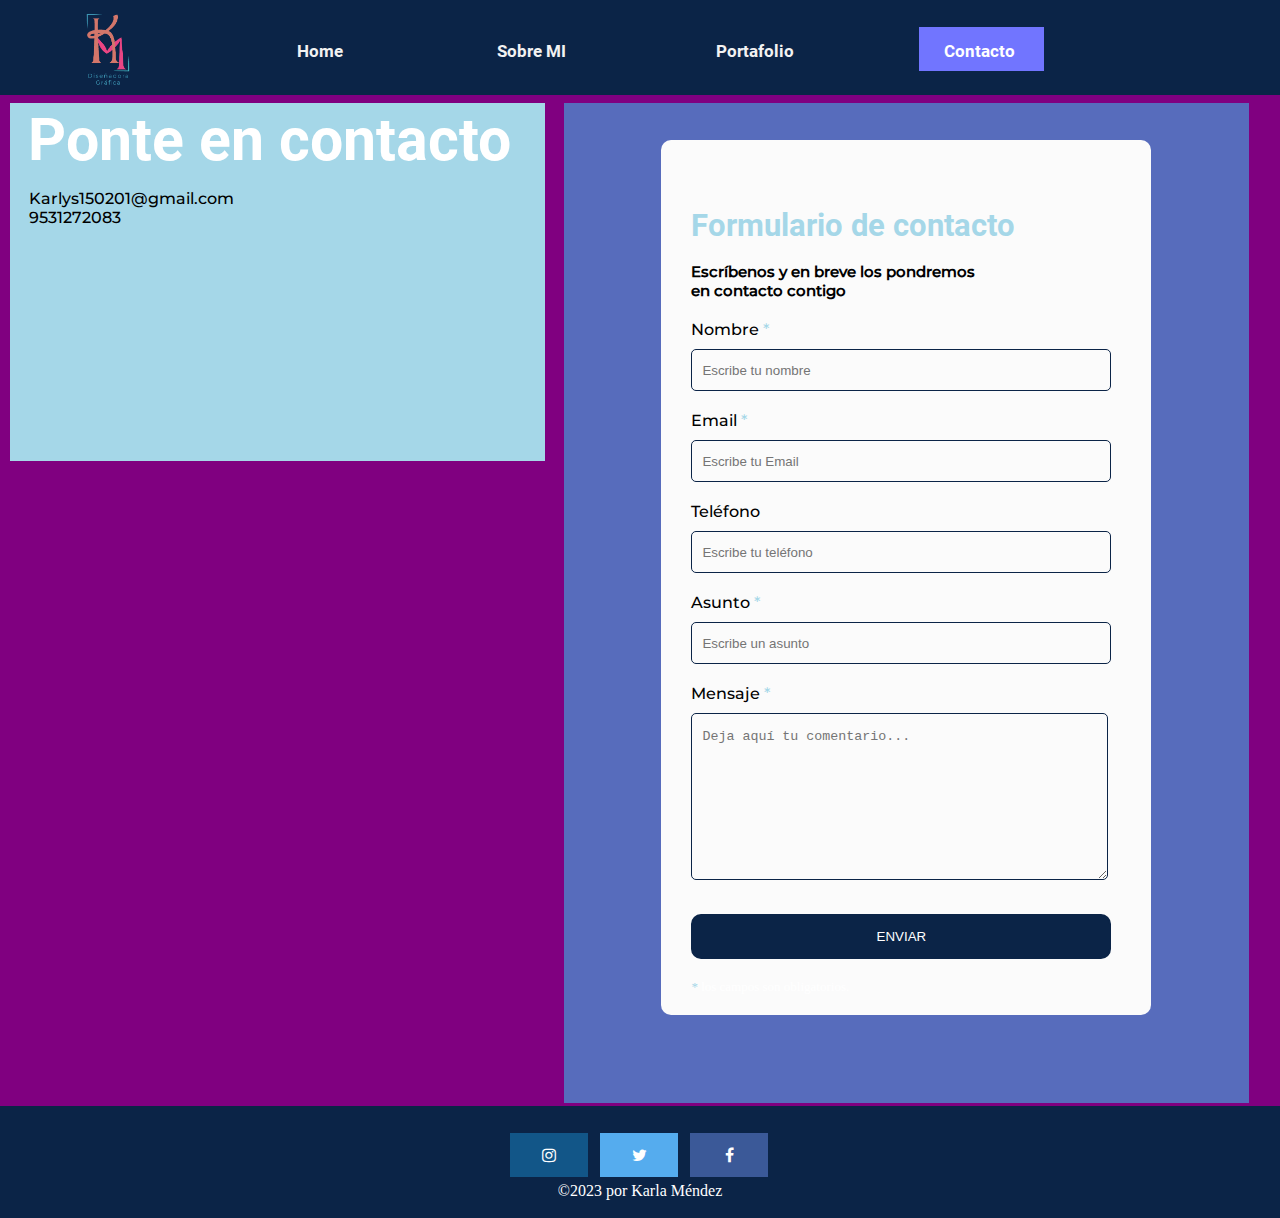
<file: html/contacto.html>
<!doctype html>
<html>
<head>
<meta charset="utf-8">
<title>Documento sin título</title>
<link href="../css/pagina web estilos.css" rel="stylesheet" type="text/css">
</head>

<body>
<header>
	
	<div class="flex-containernav">
  <div style="flex-grow: 1"></div>
  <div style="flex-grow: 0.5"><img src="../png/Logo_Mesa de trabajo 1.png" alt="" width="289" height="379" class="imglogo"/></div>
  <div style="flex-grow: 17">
		
			<div class="topnav">
  <a href="../index.html">Home&nbsp;</a>
  <a href="Sobre Mi.html">Sobre MI</a>
  <a  href="Portafolio.html">Portafolio</a>
  <a  class="active" href="contacto.html">Contacto&nbsp;</a>
</div>
		
	  </div>
</div>
	</header>
	<main>
	  <section class="Flex-conteinercon">
	    <div class="div-info">
	      <h2 class="h2contacto">Ponte en contacto</h2>
	      <p class="texcontacto">Karlys150201@gmail.com <br>9531272083</p>
        </div>
	    <div class="divfor">
		  <div class="contact_form">

		<div class="formulario">			
          <h1 class="h1formulario">Formulario de contacto</h1>
          <p>&nbsp;</p>
<h3 class="h3formu">Escríbenos y en breve los pondremos en contacto contigo</h3>


					<form action="submeter-formulario.php" method="post">				

						
								<p>
									<label for="nombre" class="colocar_nombre">Nombre
										<span class="obligatorio">*</span>
									</label>
										<input type="text" name="introducir_nombre" id="nombre" required="obligatorio" placeholder="Escribe tu nombre">
								</p>
							
								<p>
									<label for="email" class="colocar_email">Email
										<span class="obligatorio">*</span>
									</label>
								  <input type="email" name="introducir_email" id="email" required="obligatorio" placeholder="Escribe tu Email">
								</p>
						
								<p>
									<label for="telefone" class="colocar_telefono">Teléfono
									</label>
										<input type="tel" name="introducir_telefono" id="telefono" placeholder="Escribe tu teléfono">
								</p>		
								
							
								<p>
									<label for="asunto" class="colocar_asunto">Asunto
										<span class="obligatorio">*</span>
									</label>
										<input type="text" name="introducir_asunto" id="assunto" required="obligatorio" placeholder="Escribe un asunto">
								</p>		
							
								<p>
									<label for="mensaje" class="colocar_mensaje">Mensaje
										<span class="obligatorio">*</span>
									</label>                     
                               		  <textarea name="introducir_mensaje" class="texto_mensaje" id="mensaje" required="obligatorio" placeholder="Deja aquí tu comentario..."></textarea> 
                               	</p>	  								
							
								<button type="submit" name="enviar_formulario" id="enviar"><p>Enviar</p></button>

								<p class="aviso">
									<span class="obligatorio"> * </span>los campos son obligatorios.
								</p>					
						
					</form>
	</div>	
  </div>
         
		  </div>  
		  
		  
		  
      </section>
	
	
	
	
	
	
	
	</main>

	<footer>
  <section>
	<!-- Add icon library -->
<link rel="stylesheet" href="https://cdnjs.cloudflare.com/ajax/libs/font-awesome/4.7.0/css/font-awesome.min.css">
<center><div class="redes"><a href="#" class="fa fa-instagram"></a><a href="#" class="fa fa-twitter"></a><a href="#" class="fa fa-facebook"></a>&nbsp;</div></center>
<center><p class="creditos">©2023 por Karla Méndez</p></center>
<!-- Add font awesome icons -->
	</section>
&nbsp;</footer>
</body>
</html>
</file>
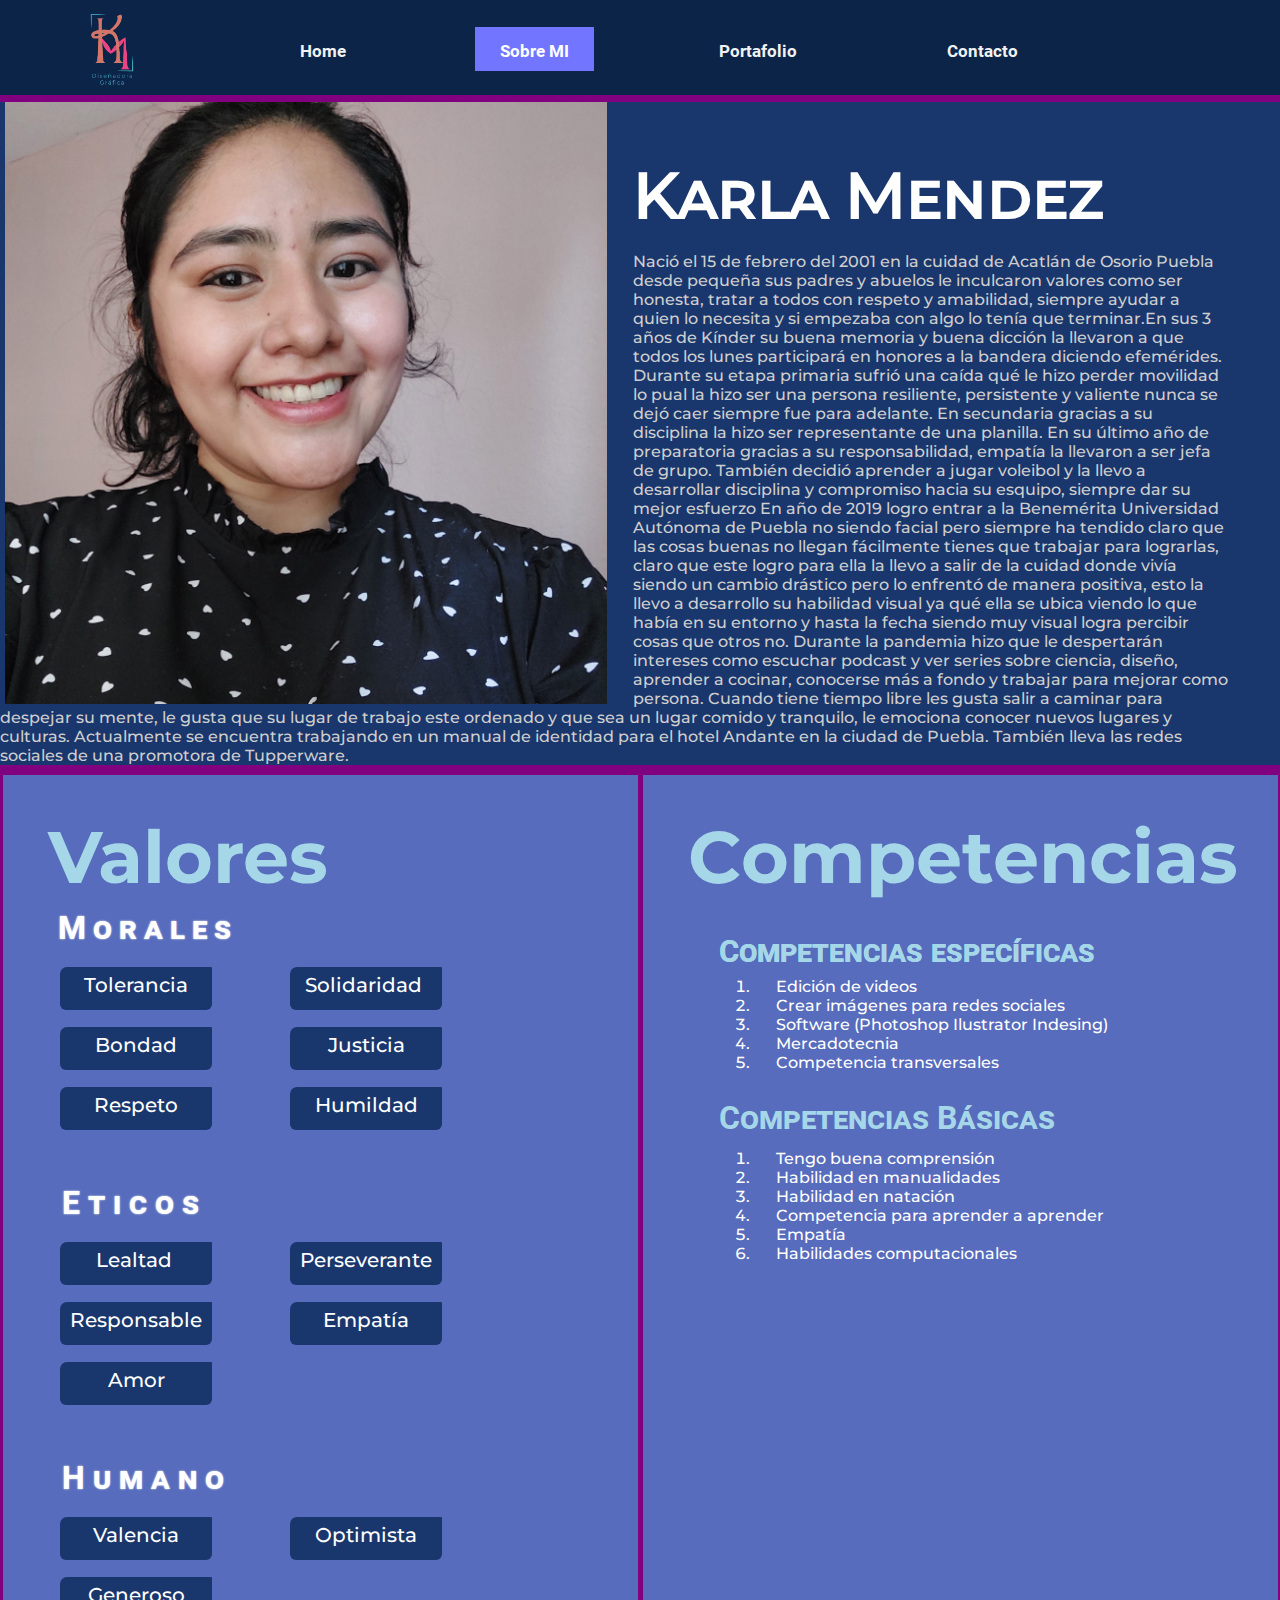
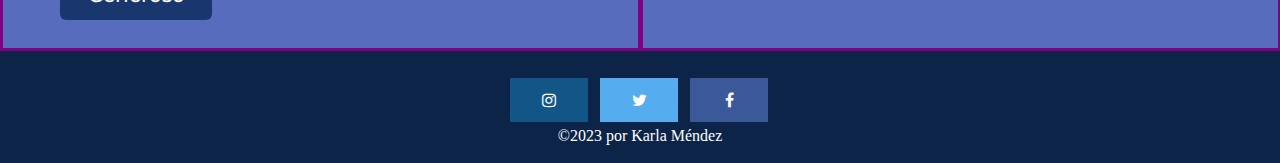
<file: html/Sobre Mi.html>
<!doctype html>
<html>
<head>
<meta charset="utf-8">
<title>Documento sin título</title>
<link href="../css/pagina web estilos.css" rel="stylesheet" type="text/css">
</head>

<body>
	<header>
	
	<div class="flex-containernav">
  <div style="flex-grow: 1">&nbsp;</div>
  <div style="flex-grow: 0.5"><img src="../png/Logo_Mesa de trabajo 1.png" alt="" width="289" height="379" class="imglogo"/></div>
  <div style="flex-grow: 17">
		
			<div class="topnav">
  <a href="../index.html">Home&nbsp;</a>
  <a class="active" href="Sobre Mi.html">Sobre MI</a>
  <a href="Portafolio.html">Portafolio</a>
  <a href="contacto.html">Contacto&nbsp;</a>
</div>
		
		</div>
</div>
	
	</header>

<main>
  <section class="flex_biouno">
    <div><img src="../jpg/bio.jpg" alt="" width="2448" height="2448" class="imagbio"/>
      
      <h2 class="bioh2">Karla Mendez&nbsp;</h2>
      <p class="pbio">Nació el 15 de febrero del 2001 en la cuidad de Acatlán de Osorio Puebla desde pequeña sus padres y abuelos le inculcaron valores como ser honesta, tratar a todos con respeto y amabilidad, siempre ayudar a quien lo necesita y si empezaba con algo lo tenía que terminar.En sus 3 años de Kínder su buena memoria y buena dicción la llevaron a que todos los lunes participará en honores a la bandera diciendo efemérides. Durante su etapa primaria sufrió una caída qué le hizo perder movilidad lo pual la hizo ser una persona resiliente, persistente y valiente nunca se dejó caer siempre fue para adelante. En secundaria gracias a su disciplina la hizo ser representante de una planilla. En su último año de preparatoria gracias a su responsabilidad, empatía la llevaron a ser jefa de grupo. También decidió aprender a jugar voleibol y la llevo a desarrollar disciplina y compromiso hacia su esquipo, siempre dar su mejor esfuerzo En año de 2019 logro entrar a la Benemérita Universidad Autónoma de Puebla no siendo facial pero siempre ha tendido claro que las cosas buenas no llegan fácilmente tienes que trabajar para lograrlas, claro que este logro para ella la llevo a salir de la cuidad donde vivía siendo un cambio drástico pero lo enfrentó de manera positiva, esto la llevo a desarrollo su habilidad visual ya qué ella se ubica viendo lo que había en su entorno y hasta la fecha siendo muy visual logra percibir cosas que otros no. Durante la pandemia hizo que le despertarán intereses como escuchar podcast y ver series sobre ciencia, diseño, aprender a cocinar, conocerse más a fondo y trabajar para mejorar como persona. Cuando tiene tiempo libre les gusta salir a caminar para despejar su mente, le gusta que su lugar de trabajo este ordenado y que sea un lugar comido y tranquilo, le emociona conocer nuevos lugares y culturas. Actualmente se encuentra trabajando en un manual de identidad para el hotel Andante en la ciudad de Puebla. También lleva las redes sociales de una promotora de Tupperware.</p>
 </div>
	</section>
	<div class="flex-containerbio">
  <div><h1 class="divva">Valores&nbsp; &nbsp;</h1>
    <h3 class="valor">Morales&nbsp;&nbsp;</h3>
  <ul>
	  <li>Tolerancia</li>
	  <li>Solidaridad&nbsp;</li>
	  <li>Bondad</li>
	  <li>Justicia</li>
	  <li>Respeto</li>
	  <li>Humildad</li>
	  <h2 class="va">Eticos&nbsp;</h2>
	  <li>Lealtad&nbsp;</li>
	  <li>Perseverante</li>
	  <li>Responsable</li>
	  <li>Empatía</li>
	  <li>Amor</li>
	  <h2 class="va">Humano&nbsp;</h2>
	  <li>Valencia</li>
	  <li>Optimista</li>
	  <li>Generoso</li>
	  
	  
	  
	  </ul>
  </div>
  
  <div class="caja1">
    <h1 class="divva">Competencias</h1>
	  <h2 class="compte">Competencias específicas&nbsp;</h2>
    <ol>
      <li>Edición de videos </li>
      <li>Crear imágenes para redes sociales&nbsp;</li>
      <li>Software (Photoshop Ilustrator Indesing)&nbsp;</li>
      <li>Mercadotecnia&nbsp;</li>
      <li>Competencia transversales&nbsp;</li>
	  </ol>
	  <ol>
      <h2 class="compe2">Competencias Básicas</h2>
		<li>Tengo buena comprensión</li>
		<li>Habilidad en manualidades</li>
		<li>Habilidad en natación</li>
		<li>Competencia para aprender a aprender</li>
		  <li>Empatía</li>
		<li>Habilidades computacionales</li>
		
		
    </ol>
   
    
    </div>
  
</div>
	
	
	
	</main>
<footer>
  <section>
	<!-- Add icon library -->
<link rel="stylesheet" href="https://cdnjs.cloudflare.com/ajax/libs/font-awesome/4.7.0/css/font-awesome.min.css">
<center><div class="redes"><a href="#" class="fa fa-instagram"></a><a href="#" class="fa fa-twitter"></a><a href="#" class="fa fa-facebook"></a>&nbsp;</div></center>
<center><p class="creditos">©2023 por Karla Méndez</p></center>
<!-- Add font awesome icons -->
	</section>
&nbsp;</footer>
</body>
</html>
</file>
<file: css/pagina web estilos.css>
@charset "utf-8";
@import url("../webfonts/Roboto_Light/stylesheet.css");
@import url("../webfonts/Roboto_Bold/stylesheet.css");
@import url("../webfonts/Montserrat_Bold/stylesheet.css");
@import url("../webfonts/Montserrat_SemiBoldItalic/stylesheet.css");
@import url("../webfonts/Roboto_MediumItalic/stylesheet.css");
@import url("../webfonts/Montserrat_Medium/stylesheet.css");






.flex-containernav {
    display: flex;
    align-items: stretch;
    background-color: #0B2447;
    height: 95px;
    flex-wrap: no-wrap;
}
header, nav, main, footer {
    width: 100%;
    height: auto;
}

.imglogo {
    width: 54%;
    height: auto;
    margin-left: 62px;
    margin-right: -210px;
}
/* Add a black background color to the top navigation */
.topnav {
    background-color: #0B2447;
    overflow: hidden;
    height: 44px;
    margin-top: 27px;
    margin-left: 97px;
}

/* Style the links inside the navigation bar */
.topnav a {
    float: left;
    color: #f2f2f2;
    text-align: center;
    padding: 14px 25px;
    text-decoration: none;
    font-size: 17px;
    font-family: "Roboto Bold";
    font-style: normal;
    margin-left: 20px;
    margin-right: 80px;
}
* {
    padding: 0;
    margin: 0;
}


/* Change the color of links on hover */
.topnav a:hover {
    background-color: #ddd;
    color: #06156D;
}

/* Add a color to the active/current link */
.topnav a.active {
    background-color: #7175FF;
    color: white;
}

.flex-containermain {

display: flex;

}
.flex-containermain div{
    background-color: #576CBC;
    margin-top: 3px;
    margin-left: 2px;
    padding-left: 0px;
    margin-right: 2px;
    width: 90%;
    height: auto;
	
}
.imagenk {
    width: 100%;
    height: auto;

}

.titulop {
    color: #FFFFFF;
    font-family: "Montserrat Bold";
    font-size: 90px;
    text-align: left;
    text-transform: none;
    line-height: 93px;
    margin-left: 83px;
    margin-top: 86px;
}

.textop {
    color: #FFFFFF;
    font-family: "Montserrat Medium";
    margin-left: 83px;
    margin-right: 80px;
    font-size: 20px;
    margin-top: 12px;
}
.boton {
    background-color: #FFFCFC;
    width: 219px;
    height: 48px;
    font-family: "Montserrat Bold";
    font-style: normal;
    text-align: center;
    text-transform: none;
    font-size: 35px;
    border-width: 36px;
    border-color: #FBF3F3;
    border-radius: 25px;
    margin-left: auto;
    margin-right: auto;
    margin-top: 83px;
    text-decoration: none;
}
.textoboton {
    text-decoration: none;
    font-family: "Montserrat Bold";
}
.seccionimagen {
    background-image: url(../jpg/Osito.JPG);
    background-repeat: no-repeat;
    background-position: center center;
    height: 612px;
    background-size: 101% auto;
    display: flex;
    -webkit-box-sizing: border-box;
    -moz-box-sizing: border-box;
    box-sizing: border-box;
    margin-top: 6px;
    margin-left: 2px;
    margin-right: 2px;
    width: 100%;
    justify-content: space-between;

}
.frase2 {
    color: #FFFDFD;
    font-family: "Roboto Regular";
    margin-top: 0px;
    font-style: italic;
    font-size: 22px;
    padding-left: 0px;
    width: 368px;
    margin-left: 826px;
    padding-top: 266px;
}

footer {
    background-color: #0B2447;
    margin-top: 3px;
    width: 100%;
    height: auto;
}
.fa {
    padding-top: 14px;
    padding-right: 14px;
    padding-left: 14px;
    padding-bottom: 14px;
    font-size: 30px;
    width: 50px;
    text-align: center;
    text-decoration: none;
    margin-top: 27px;
    margin-right: 5px;
    margin-left: 7px;
    margin-bottom: 5px;
}

.fa:hover {
    opacity: 0.7;
}

.fa-facebook {
  background: #3B5998;
  color: white;
}

.fa-twitter {
  background: #55ACEE;
  color: white;
}

.fa-instagram {
  background: #125688;
  color: white;
}
.redes {
    width: auto;
    height: auto;
}
.creditos {
    color: #FFFFFF;
    font-family: "Roboto Regular";
    font-size: 16px;
}




/*sobremi*/


.imagbio {
    width: 47%;
    height: auto;
    float: left;
    margin-left: 5px;
    margin-right: 26px;
}
.flex_biouno {
    display: flex;
    width: 100%;
    flex-wrap: wrap;
    height: auto;
    margin-top: 7px;
    background-color: #19376D;
}
.flex-containerbio {
    display: flex;
    justify-content: space-between;
}
.flex-containerbio div {
    background-color: #576CBC;
    margin-left: 3px;
    margin-right: 2px;
    width: 50%;
    height: auto;
    margin-top: 10px;
}


.bioh2 {
    color: #FFFFFF;
    font-family: "Montserrat Medium";
    font-variant: small-caps;
    font-size: 64px;
    margin-top: 54px;
}
.pbio {
    color: #CFCECE;
    font-family: "Montserrat Medium";
    font-size: 16px;
    margin-right: 50px;
    margin-top: 18px;
}




div h1 {
    font-family: "Montserrat Bold";
    color: #A5D7E8;
    margin-top: 37px;
}

div ul li {
    display: inline-block;
    font-family: "Montserrat Medium";
    font-variant: normal;
    border-radius: 7px 1px 6px 6px;
    border: 0px solid rgba(252,252,252,1.00);
    padding-right: 0px;
    margin-left: 57px;
    background-color: #19376D;
    color: #FFFFFF;
    width: 152px;
    text-align: center;
    margin-bottom: 28px;
    margin-right: 17px;
    height: 31px;
    font-size: 20px;
    margin-top: -14px;
    padding-top: 6px;
    padding-bottom: 6px;
}
.valor {
    color: #FFFFFF;
    font-family: "Roboto Bold";
    font-style: normal;
    font-variant: small-caps;
    font-weight: normal;
    font-size: 32px;
    text-shadow: 0px 0px 2px;
    letter-spacing: 7px;
    display: block;
    margin-left: 55px;
    margin-top: 8px;
    margin-bottom: 31px;
}
.divva {
    font-family: "Montserrat Bold";
    font-size: 73px;
    margin-left: 45px;
}
.va {
    font-family: "Roboto Bold";
    font-variant: small-caps;
    font-size: 32px;
    color: #FFFFFF;
    text-shadow: 0px 0px 2px;
    letter-spacing: 8px;
    margin-left: 59px;
    margin-top: 26px;
    margin-bottom: 31px;
}
.compte {
    font-family: "Roboto Bold";
    font-variant: small-caps;
    font-size: 31px;
    text-shadow: 0px 0px 0px;
    margin-left: 76px;
    margin-bottom: 7px;
    margin-top: 32px;
    color: #A5D7E8;
}
div ol li {
    text-decoration: none;
    font-family: "Montserrat Medium";
    overflow-x: visible;
    overflow-y: visible;
    padding-left: 22px;
    display: list-item;
    margin-left: 111px;
    color: #FFFFFF;
}
.compe2 {
    font-family: "Roboto Bold";
    font-variant: small-caps;
    font-size: 32px;
    margin-left: 76px;
    margin-top: 27px;
    margin-bottom: 12px;
    color: #A5D7E8;
}
main section {
    width: 90%;
}
.fondoporta {
    width: 100%;
    height: 500px;
    background-image: url(../jpg/portafolio.jpg);
    background-repeat: no-repeat;
    background-position: 0% 76%;
    background-size: 100% auto;
    margin-top: 8px;
    display: flex;
    justify-content: center;
}
.fondoporta div {
    margin-top: 0px;
    width: 650px;
    color: #FFFFFF;
    font-family: "Roboto MediumItalic";
    font-size: 50px;
    padding-top: 59px;
    padding-left: 32px;
}


/*portafolio*/
.gallery{
    display: flex;
    justify-content: center;
    width: 1400px;
    height: 430px;
    margin-left: 28px;
    margin-bottom: 103px;
}

.gallery img{
	width: 0px;
	flex-grow: 1;
	object-fit: cover;
	height: 100%;
	opacity: .8;
	transition: .5s ease;
}

.gallery img:hover{
    cursor: crosshair;
    width: 300px;
    opacity: 1;
    filter: contrast(120%)
}
.fondopor{
    background-color: #576CBC;
    margin-top: 142px;
    padding-top: 0px;
    width: 100%;
    height: 2300px;
    flex-wrap: no-wrap;
}
.tituloport {
    font-family: "Roboto Bold";
    font-variant: small-caps;
    font-size: 67px;
    color: #FFFFFF;
    padding-left: 8px;
    margin-left: 24px;
    padding-top: 133px;
    margin-top: -132px;
}
.texport {
    font-family: "Montserrat Medium";
    font-size: 20px;
    width: 937px;
    float: none;
    clear: none;
    padding-left: 0px;
    margin-left: 32px;
    color: #FFFFFF;
    margin-top: 18px;
    margin-bottom: 21px;
}
.formulario {
    width: 218px;
}
.flex-containermaincon {
    width: 0%;
    background-color: #FF4043;
    display: flex;
    justify-content: space-between;
}
.Flex-conteinercon {
    display: flex;
    width: 96%;
    margin-top: 8px;
    margin-left: 20px;
    justify-content: space-between;
}
.div-info {
    width: 50%;
    background-color: #A5D7E8;
    height: 358px;
    margin-left: -10px;
    margin-right: 18px;
}
.divfor {
    width: 64%;
    margin-left: 1px;
    background-color: #576CBC;
    height: 1000px;
}





/*Formulario*/

.contact_form{
    width: 460px;
    height: auto;
    margin-right: auto;
    margin-left: auto;
    margin-bottom: 80px;
    border-radius: 10px;
    padding-top: 30px;
    padding-bottom: 20px;
    background-color: #fbfbfb;
    padding-left: 30px;
    margin-top: 37px;
}


input{
  background-color: #fbfbfb; 
  width: 408px; 
  height: 40px; 
  border-radius: 5px;  
  border-style: solid; 
  border-width: 1px; 
  border-color:#0B2447; 
  margin-top: 10px;  
  padding-left: 10px;
  margin-bottom: 20px; 
}


textarea{
  background-color: #fbfbfb; 
  width: 405px; 
  height: 150px; 
  border-radius: 5px;  
  border-style: solid; 
  border-width: 1px; 
  border-color: #0B2447; 
  margin-top: 10px;  
  padding-left: 10px;
  margin-bottom: 20px; 
  padding-top: 15px; 
}


label{
  display: block; 
  float: center;  
}


button{
  height: 45px; 
  padding-left: 5px;
  padding-right: 5px;   
  margin-bottom: 20px; 
  margin-top: 10px;   
  text-transform: uppercase;
  background-color: #0B2447; 
  border-color: #0B2447; 
  border-style: solid; 
  border-radius: 10px;  
  width: 420px;   
  cursor: pointer;
}


button p{
  color: #fff; 
}


span{
  color: #A5D7E8; 
}


.aviso{
  font-size: 13px;  
  color: white;  
}
.h1formulario {
    width: 327px;
    font-family: "Roboto Bold";
    font-size: 31px;
}
.h3formu {
    width: 300px;
    margin-bottom: 20px;
    font-family: "Montserrat Medium";
    font-size: 15px;

}
.colocar_nombre {
    font-family: "Montserrat Medium";
}
.colocar_email {
    font-family: "Montserrat Medium";
}
.colocar_telefono {
    font-family: "Montserrat Medium";
}
.colocar_asunto {
    font-family: "Montserrat Medium";
}
.colocar_mensaje   {
    font-family: "Montserrat Medium";
}
.h2contacto {
    color: #FFFFFF;
    font-family: "Roboto Bold";
    font-size: 59px;
    padding-top: 2px;
    padding-left: 2px;
    margin-left: 16px;
}
.texcontacto {
    font-family: "Montserrat Medium";
    margin-top: 15px;
    margin-left: 19px;
}
.h3porta {
    height: auto;
    margin-top: 184px;
}

@media (min-width: 30em) and (max-width: 80em) {
  body {
    background-color: purple;
  }
}
</file>
